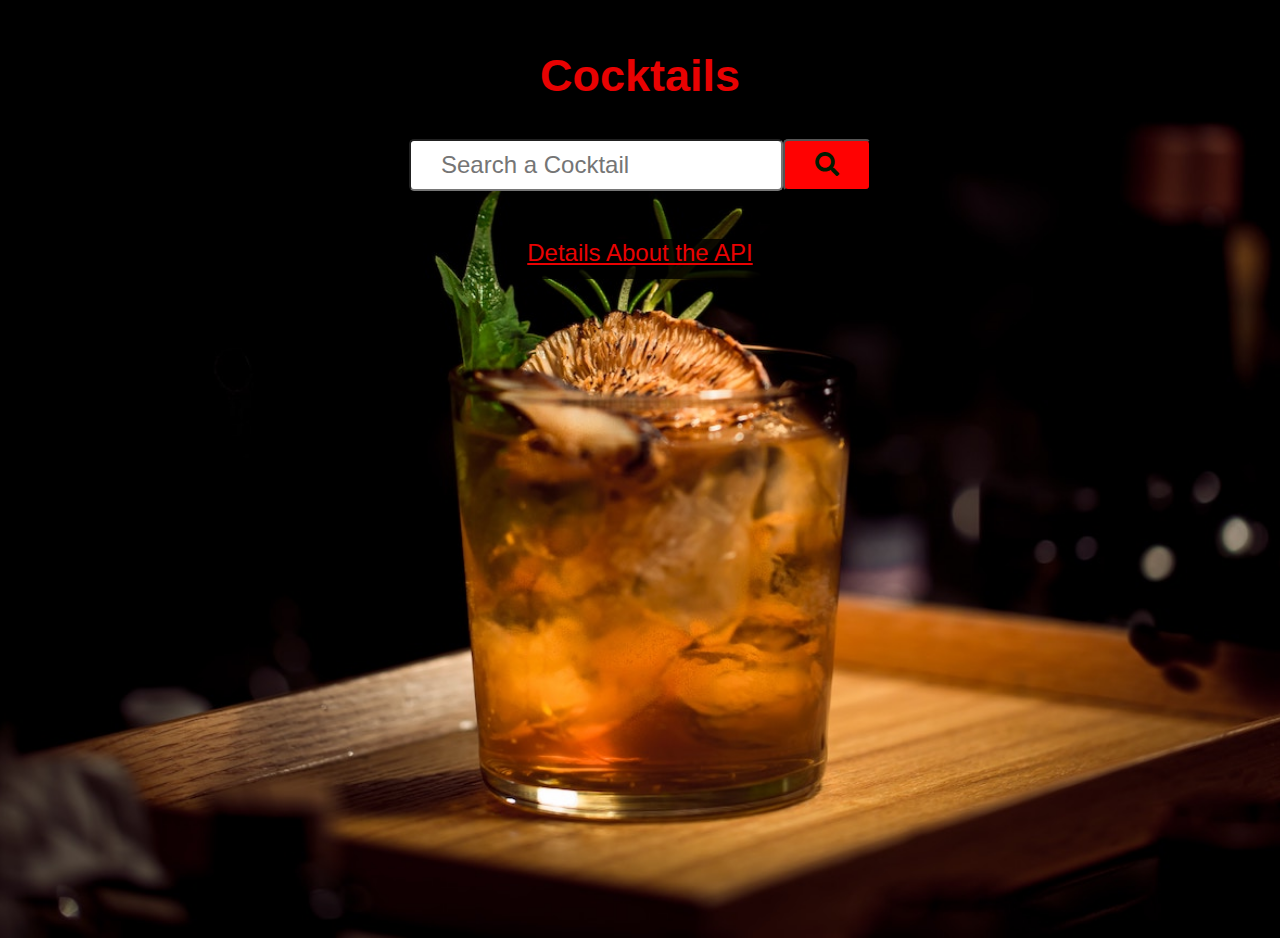
<file: index.html>
<!--Written by Rennie Kipchirchir on 09/25/23------------------->
<!DOCTYPE html>
<html lang="en">
    <head>
        <meta charset="UTF-8" />
        <meta name="viewport" content="width=device-width, initial-scale=1.0" />
        <title>Cocktails Recipes</title>

        <!------------style for the rest of the pages-------------->
        <link rel="stylesheet" href="style.css" />

        <!--------------------JQuery script tag----------------->
        <script src="https://code.jquery.com/jquery-3.6.0.min.js"></script>

        <!-----font-awesome-icons-->
        <link
            rel="stylesheet"
            href="https://cdnjs.cloudflare.com/ajax/libs/font-awesome/5.15.3/css/all.min.css"
            integrity="sha384-XX..."
            crossorigin="anonymous"
        />
        <script src="index.js"></script>
    </head>
    <body>
        <div class="home" id="home">
            <div class="home-items">
                <div class="header-text">
                    <h1>Cocktails</h1>
                </div>
                <div class="search-bar">
                    <form action="/search" method="get">
                        <input
                            type="text"
                            name="query"
                            id="search"
                            placeholder="Search a Cocktail"
                        />
                        <button type="submit" id="btn">
                            <i class="fas fa-search"></i>
                        </button>
                    </form>
                </div>
                <div class="cocktail-info"></div>
                <div class="details">
                    <a href="details.html">Details About the API</a>
                </div>
            </div>
        </div>
    </body>
</html>
</file>
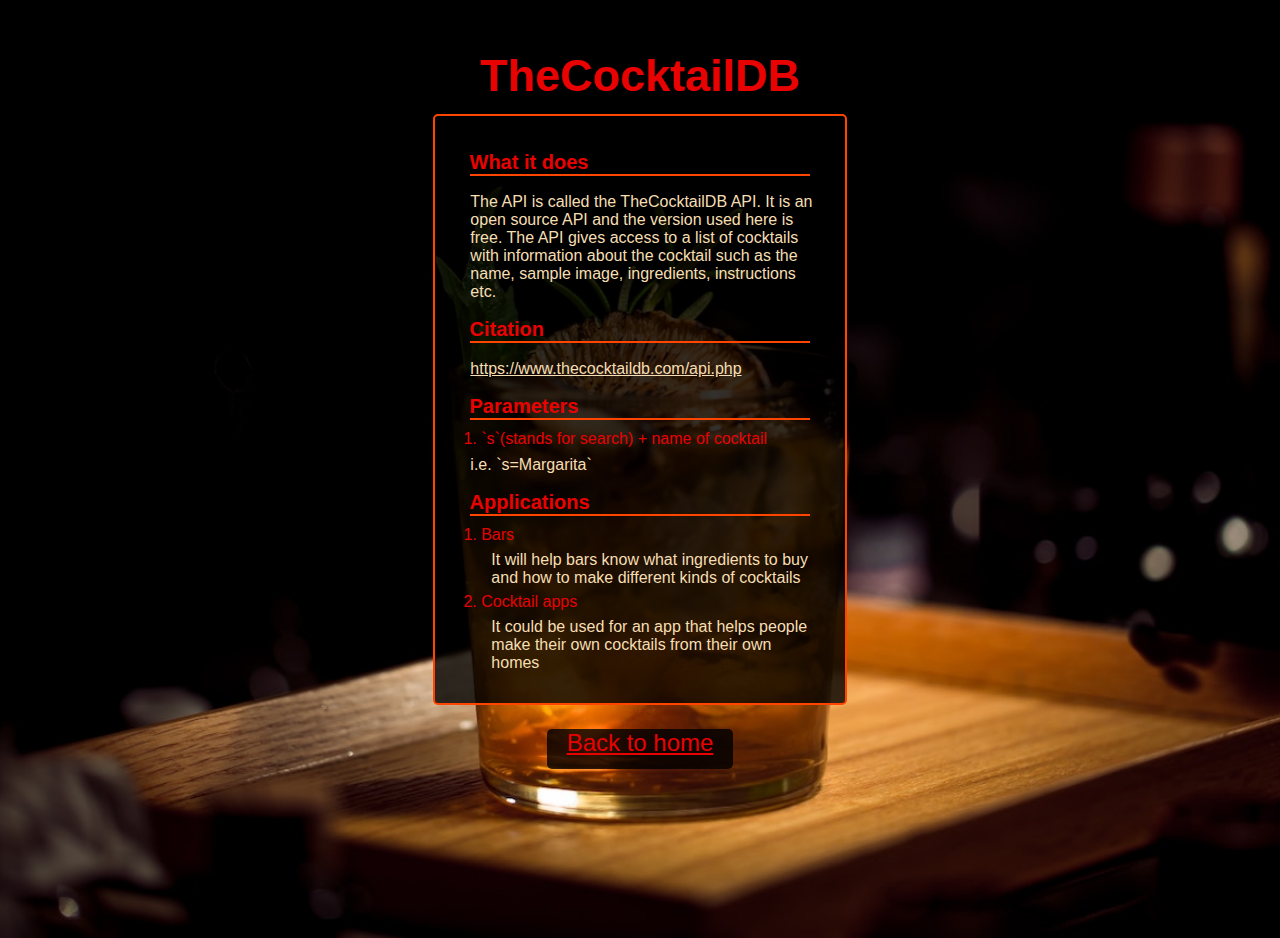
<file: details.html>
<!--Written by Rennie Kipchirchir on 09/25/23------------------->
<!DOCTYPE html>
<html lang="en">
    <head>
        <meta charset="UTF-8" />
        <meta name="viewport" content="width=device-width, initial-scale=1.0" />
        <title>Cocktails Recipes</title>

        <!------------style for the rest of the pages-------------->
        <link rel="stylesheet" href="style.css" />

        <!--------------------JQuery script tag----------------->
        <script src="https://code.jquery.com/jquery-3.6.0.min.js"></script>

        <!-----font-awesome-icons-->
        <link
            rel="stylesheet"
            href="https://cdnjs.cloudflare.com/ajax/libs/font-awesome/5.15.3/css/all.min.css"
            integrity="sha384-XX..."
            crossorigin="anonymous"
        />
    </head>
    <body>
        <div class="home" id="home">
            <div class="home-items">
                <div class="header-text">
                    <h1>TheCocktailDB</h1>
                </div>
                <div class="api-container">
                    <div class="api-info">
                        <h1>What it does</h1>
                        <p>
                            The API is called the TheCocktailDB API. It is an
                            open source API and the version used here is free.
                            The API gives access to a list of cocktails with
                            information about the cocktail such as the name,
                            sample image, ingredients, instructions etc.
                        </p>
                    </div>
                    <div class="api-info">
                        <h1>Citation</h1>
                        <p class="api-link">
                            https://www.thecocktaildb.com/api.php
                        </p>
                        <h1>Parameters</h1>
                        <ol>
                            <li>`s`(stands for search) + name of cocktail</li>
                        </ol>
                        <p>i.e. `s=Margarita`</p>
                    </div>
                    <div class="api-info">
                        <h1>Applications</h1>
                        <ol>
                            <li>Bars</li>
                            <p>
                                It will help bars know what ingredients to buy
                                and how to make different kinds of cocktails
                            </p>
                            <li>Cocktail apps</li>
                            <p>
                                It could be used for an app that helps people
                                make their own cocktails from their own homes
                            </p>
                        </ol>
                    </div>
                </div>
                <div class="details">
                    <a href="index.html">Back to home</a>
                </div>
            </div>
        </div>
    </body>
</html>
</file>
<file: style.css>
* {
    margin: 0;
    padding: 0;
    font-family: 'Trebuchet MS', 'Lucida Sans Unicode', 'Lucida Grande',
        'Lucida Sans', Arial, sans-serif;
}

html {
    scroll-behavior: smooth; /*for smooth movement of page*/
}

body {
    background-color: black;
    background-image: url(Images/home4.jpg); /*adds background image to page*/
    width: 100%; /*cover entire page width*/
    height: 100vh; /*adjust to visible height of the page*/
    background-size: cover; /*to allow even scaling depending on page size*/
    background-position: center; /*puts scale focus to center*/
    background-repeat: no-repeat; /*display image only once*/
    overflow-x: hidden;
}

.home-items {
    display: flex;
    justify-content: center;
    align-items: center;
    flex-direction: column;
    margin: 3%;
}

.header-text {
    width: 100%;
    text-align: center;
    padding: 1%;
}

.header-text h1 {
    color: rgb(232, 2, 2);
    font-size: 45px;
    font-weight: bold;
}

.search-bar {
    padding: 2%;
}

.search-bar form {
    display: flex;
}

.search-bar form input {
    padding: 10px 30px;
    font-size: 24px;
    color: black;
    border-radius: 5px;
}

.search-bar form input:focus {
    outline: 2px solid orangered;
}

.search-bar form button {
    padding: 10px 30px;
    font-size: 24px;
    border-radius: 5px;
    color: rgb(1, 28, 1);
    background-color: rgb(255, 2, 2);
    cursor: pointer;
}

.search-bar form button:hover {
    background-color: orangered;
}

.cocktail-info {
    border: 2px solid orangered;
    border-radius: 5px;
    background-color: rgba(0, 0, 0, 0.8);
    height: auto;
    width: 30%;
    padding: 2%;
    display: none;
}

.details {
    margin: 2%;
    background-color: rgba(0, 0, 0, 0.8);
    border-radius: 5px;
    height: 40px;
}

.details a {
    color: rgb(233, 2, 2);
    font-size: 24px;
    padding: 20px;
}

.drinkDetails {
    display: flex;
    flex-direction: column;
}

.drinkName {
    display: flex;
    justify-content: center;
    align-items: center;
    flex-direction: column;
}
.drinkName h2 {
    width: 100%;
    text-align: center;
    font-size: 30px;
    color: rgb(233, 2, 2);
}
.drinkName img {
    margin: 20px 0;
    border-radius: 10px;
    width: 40%;
    height: 40%;
}
.ingredients,
.instructions {
    padding: 1%;
}

.cocktail-info .ingredients ul {
    padding-left: 20px;
}

.cocktail-info .ingredients li {
    color: wheat;
}
.ingredients h3,
.instructions h3 {
    font-size: 20px;
    color: rgb(233, 2, 2);
    border-bottom: 2px solid orangered;
    margin: 10px;
}

.instructions p {
    color: wheat;
    padding-left: 10px;
}

.no-drink {
    color: wheat;
}

.api-container {
    border: 2px solid orangered;
    border-radius: 5px;
    background-color: rgba(0, 0, 0, 0.8);
    height: auto;
    width: 30%;
    padding: 2%;
}

.api-info h1 {
    font-size: 20px;
    color: rgb(233, 2, 2);
    border-bottom: 2px solid orangered;
    margin: 10px;
}

.api-info p {
    color: wheat;
    padding-left: 3%;
    padding-top: 2%;
    padding-bottom: 2%;
}

.api-info ol {
    font-size: 16px;
    color: rgb(232, 2, 2);
    padding-left: 6%;
}

.api-link {
    text-decoration: underline;
}

@media screen and (max-width: 950px) {
    .cocktail-info {
        margin: 5%;
        width: 50%;
    }

    .api-container {
        margin: 5%;
        width: 50%;
    }
}

@media screen and (max-width: 450px) {
    .header-text h1 {
        font-size: 35px;
    }

    .search-bar form input {
        font-size: 16px;
    }

    .search-bar {
        padding: 4%;
    }

    .search-bar form button {
        font-size: 16px;
    }

    .cocktail-info {
        width: 80%;
    }

    .instructions p {
        margin-bottom: 10px;
    }

    .details a {
        font-size: 22px;
    }

    .api-container {
        width: 80%;
    }

    .api-info {
        padding: 1%;
    }
}
</file>
